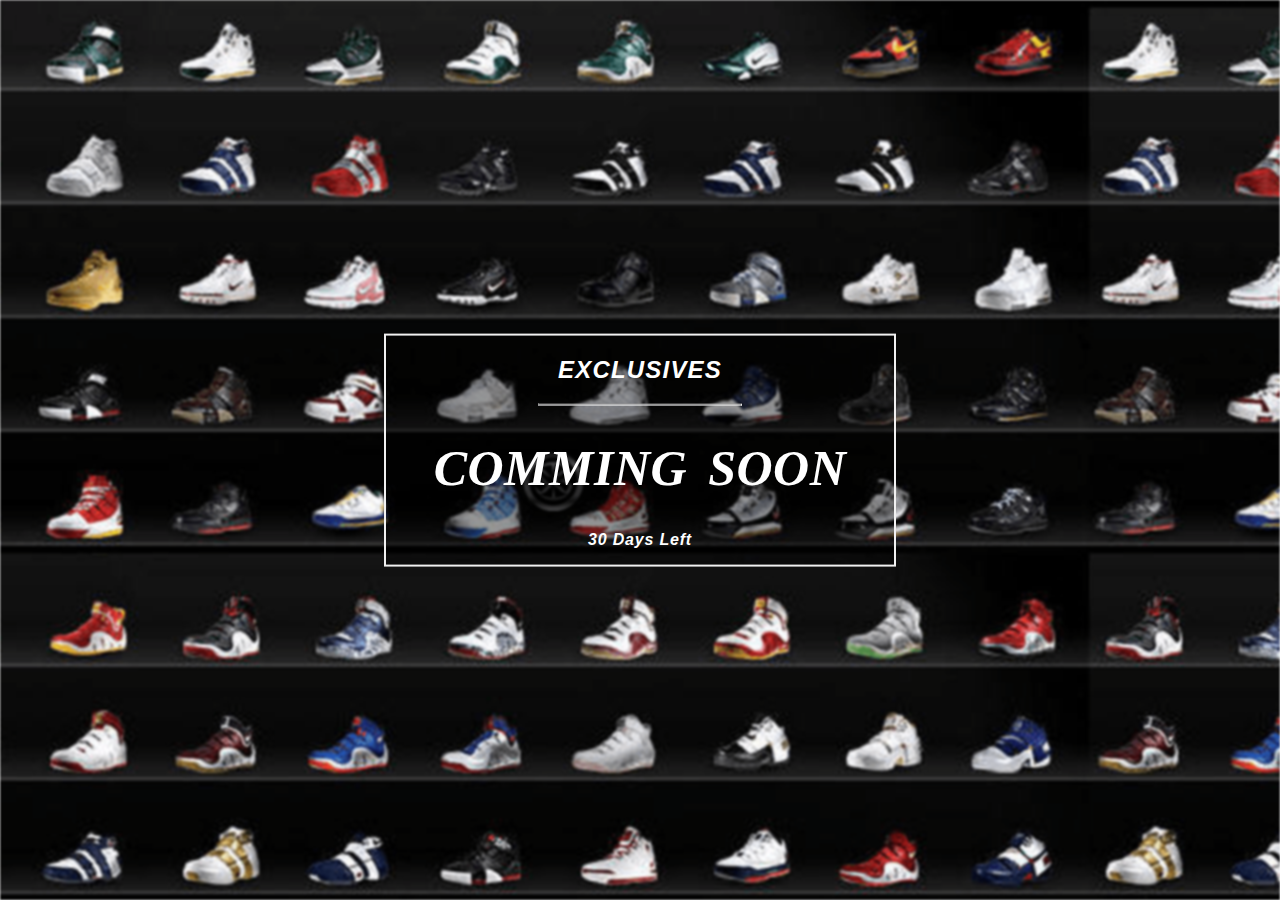
<file: Comming Soon.html>
<!DOCTYPE html>
<html>
<head>
<meta name="viewport" content="width=device-width, initial-scale=1">

<!-- CSS -->

<style>
body, html {
  height: 100%;
  margin: 0;
  font-family: Arial, Helvetica, sans-serif;
}

* {
  box-sizing: border-box;
}

.bg-image {
  /* The image used */
  background-image: url("../Images/Comming\ Soon.jpg");
  
  /* Add the blur effect */
  filter: blur(2px);
  -webkit-filter: blur(0.9px);
  
  /* Full height */
  height: 100%; 
  
  /* Center and scale the image nicely */
  background-position: center;
  background-size: cover;
}

/* Position text in the middle of the page/image */
.bg-text {
  background-color: rgb(0,0,0); /* Fallback color */
  background-color: rgba(0,0,0, 0.4); /* Black w/opacity/see-through */
  color: white;
  font-weight: lighter;
  border: 2px solid #f1f1f1;
  position: absolute;
  top: 50%;
  left: 50%;
  transform: translate(-50%, -50%);
  z-index: 2;
  width: 40%;
  text-align: center;
  font-weight: bold;
  font-style: italic;
}
</style>
</head>


<body>

<div class="bg-image"></div>

<div class="bg-text">
  <h2 style="letter-spacing: 0.05em;">EXCLUSIVES</h2>
  <hr style="width: 40%;">
  <h1 style="font-size:50px; font-family: comic sans; letter-spacing: 0.01em; word-spacing: 8px;">COMMING SOON</h1>
  <p style="width: 100%; letter-spacing: 0.05em;">30 Days Left</p>
</div>

</body>
</html>
</file>
